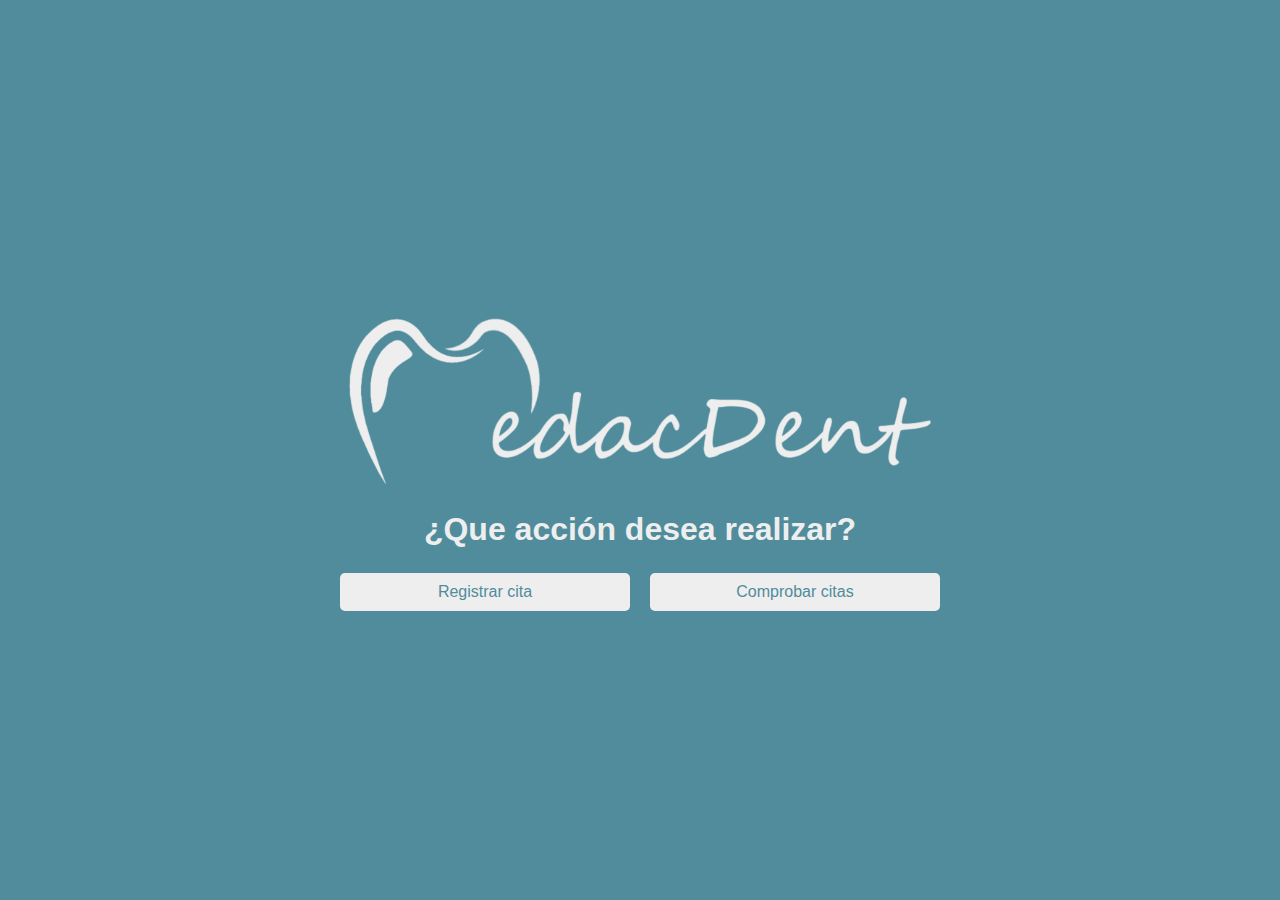
<file: index.html>
<!-- Página principal -->
<!DOCTYPE html>
<html lang="es">

<head>
    <meta charset="UTF-8">
    <meta name="viewport" content="width=device-width, initial-scale=1.0">
    <title>MedacDent</title>
    <link rel="stylesheet" href="index.css">
</head>

<body>

    <main>
        <!-- Logo -->
        <img src="logo.png" alt="Logo MedacDent">

        <!-- Botones -->
        <h1>¿Que acción desea realizar?</h1>
        <div class="a-group">
            <a href="registrar_cita.html" class="btn">Registrar cita</a>
            <a href="citas_registradas.html" class="btn">Comprobar citas</a>
        </div>
    </main>

</body>

</html>
</file>
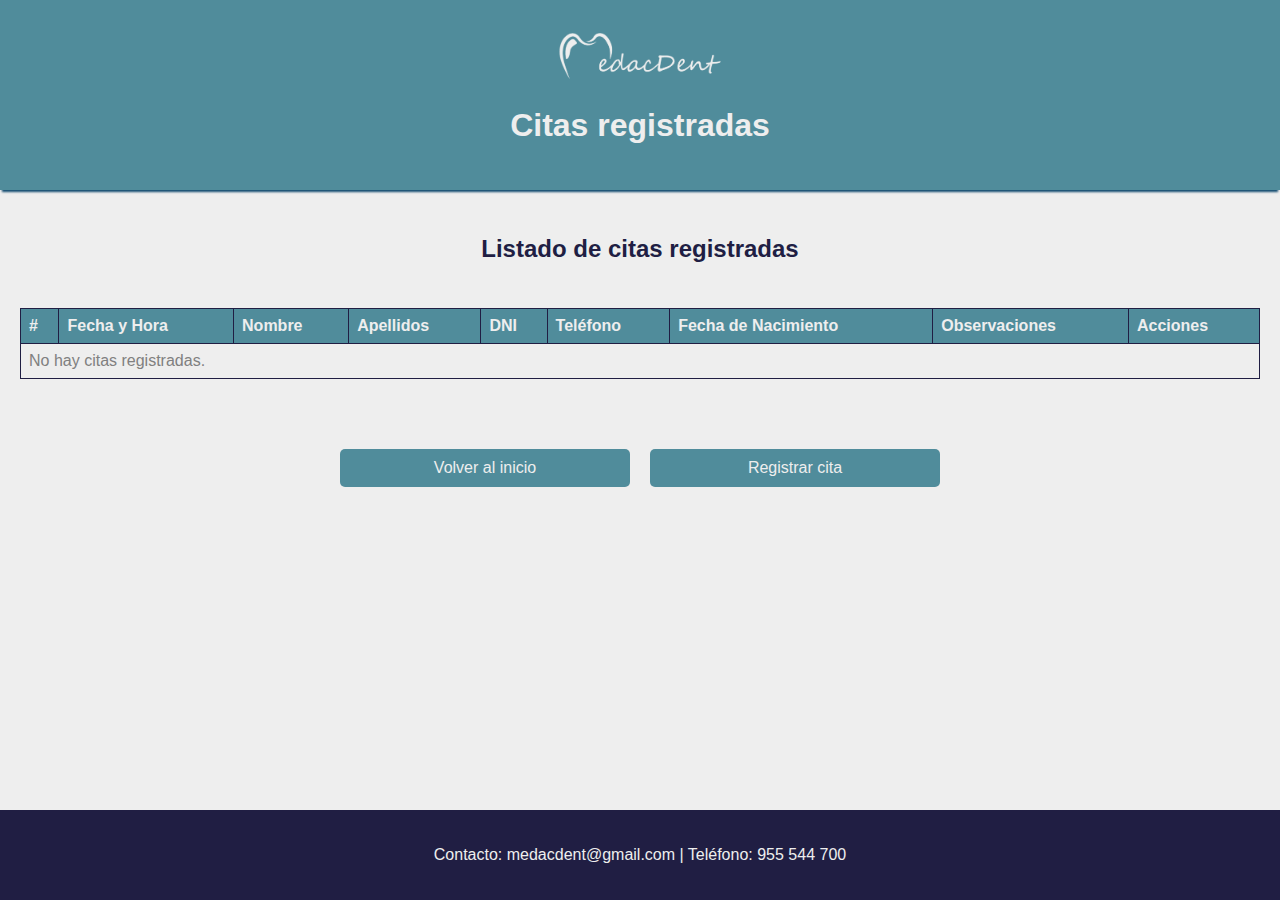
<file: citas_registradas.html>
<!-- Citas Registradas -->
<!DOCTYPE html>
<html lang="es">

<head>
    <meta charset="UTF-8">
    <meta name="viewport" content="width=device-width, initial-scale=1.0">
    <title>MedacDent - Citas registradas</title>
    <link rel="stylesheet" href="citas_registradas.css">
</head>

<body>
    <!-- Cabecera -->
    <header>
        <img src="logo.png" alt="Logo MedacDent">
        <h1>Citas registradas</h1>
    </header>

    <!-- Tabla de citas registradas -->
    <main>
        <h2>Listado de citas registradas</h2>
        <div class="tabla-citas"> 
            <table id="tabla_citas">
                <thead>
                    <tr>
                        <th>#</th>
                        <th>Fecha y Hora</th>
                        <th>Nombre</th>
                        <th>Apellidos</th>
                        <th>DNI</th>
                        <th>Teléfono</th>
                        <th>Fecha de Nacimiento</th>
                        <th>Observaciones</th>
                        <th>Acciones</th>
                    </tr>
                </thead>
                <tbody>
                    <!-- Aquí se insertarán las filas de citas -->
                    <tr id="fila-vacia" style="display: none;">
                        <td colspan="9">No hay citas registradas.</td>
                    </tr>
                </tbody>
            </table>
        </div>

        <!-- Botones -->
        <div class="a-group">
            <!-- Botón de acceso a la página de inicio -->
            <a href="index.html" class="btn">Volver al inicio</a>
            <!-- Botón de acceso a la lista de las citas registradas -->
            <a href="registrar_cita.html" class="btn">Registrar cita</a>
        </div>
    </main>

    <!-- Pie de página -->
    <footer>
        <p>Contacto: medacdent@gmail.com | Teléfono: 955 544 700</p>
    </footer>

    <script src="citas_registradas.js"></script>
</body>

</html>
</file>
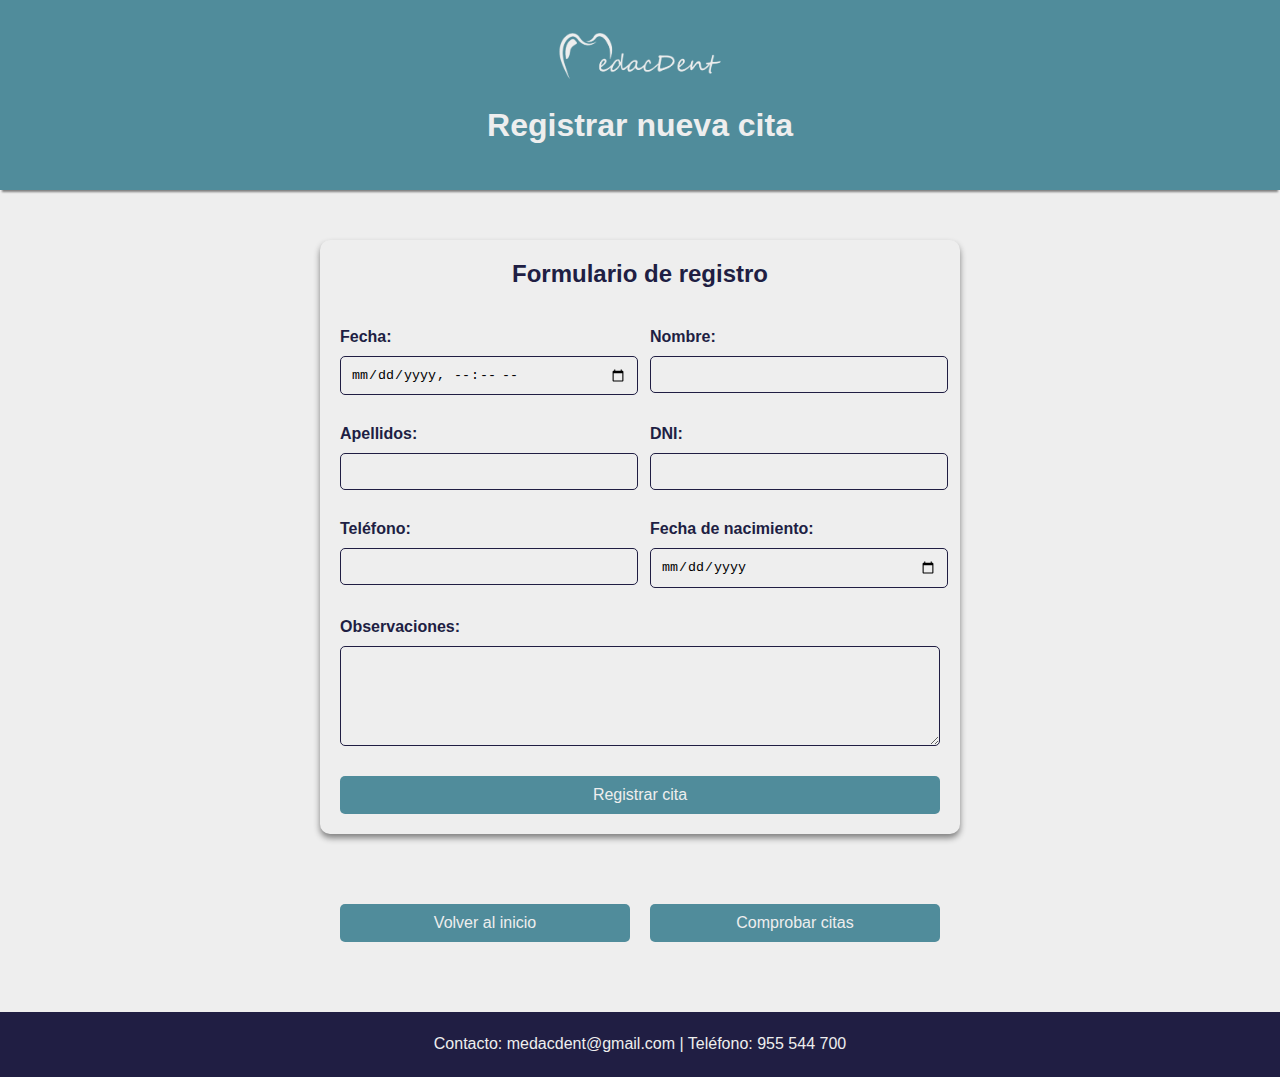
<file: registrar_cita.html>
<!-- Registro de citas -->
<!DOCTYPE html>
<html lang="es">

<head>
    <meta charset="UTF-8">
    <meta name="viewport" content="width=device-width, initial-scale=1.0">
    <title>MedacDent - Registrar nueva cita</title>
    <link rel="stylesheet" href="registrar_cita.css">
</head>

<body>
    <!-- Cabecera -->
    <header>
        <img src="logo.png" alt="Logo MedacDent">
        <h1>Registrar nueva cita</h1>
    </header>

    <!-- Formulario de registro -->
    <main>
        <!-- Formulario: -->
        <form id="formulario">
            <h2>Formulario de registro</h2>
            <!-- Fecha (día, mes, año, hora, minuto) -->
            <div class="form-group">
                <label for="fecha_hora">Fecha:</label>
                <input type="datetime-local" id="fecha_hora" name="fecha_hora" required>
                <span class="error-message" id="error-fecha_hora"></span>
            </div>

            <!-- Nombre -->
            <div class="form-group">
                <label for="nombre">Nombre:</label>
                <input type="text" name="nombre" id="nombre" required>
                <span class="error-message" id="error-nombre"></span>
            </div>

            <!-- Apellidos -->
            <div class="form-group">
                <label for="apellidos">Apellidos:</label>
                <input type="text" name="apellidos" id="apellidos" required>
                <span class="error-message" id="error-apellidos"></span>
            </div>

            <!-- DNI -->
            <div class="form-group">
                <label for="dni">DNI:</label>
                <input type="text" name="dni" id="dni" required pattern="^[0-9]{8}[A-Za-z]$">
                <span class="error-message" id="error-dni"></span>
            </div>

            <!-- Teléfono -->
            <div class="form-group">
                <label for="telefono">Teléfono:</label>
                <input type="tel" name="telefono" id="telefono" pattern="[0-9]{9}" required>
                <span class="error-message" id="error-telefono"></span>
            </div>

            <!-- Fecha de nacimiento -->
            <div class="form-group">
                <label for="fecha_nacimiento">Fecha de nacimiento:</label>
                <input type="date" name="fecha_nacimiento" id="fecha_nacimiento" required>
                <span class="error-message" id="error-fecha_nacimiento"></span>
            </div>

            <!-- Observaciones -->
            <div class="form-group full-width">
                <label for="observaciones">Observaciones:</label>
                <textarea name="observaciones" id="observaciones"></textarea>
                <span class="error-message" id="error-observaciones"></span>
            </div>

            <button type="submit">Registrar cita</button>
        </form>

        <div class="a-group">
            <!-- Botón de acceso a la página de inicio -->
            <a href="index.html" class="btn">Volver al inicio</a>
            <!-- Botón de acceso a la lista de las citas registradas -->
            <a href="citas_registradas.html" class="btn">Comprobar citas</a>
        </div>
    </main>

    <!-- Pie de página -->
    <footer>
        <p>Contacto: medacdent@gmail.com | Teléfono: 955 544 700</p>
    </footer>

    <script src="registrar_cita.js"></script>
</body>

</html>
</file>
<file: index.css>
/* Estilo general de la página */
body {
    font-family: Arial, Helvetica, sans-serif;
    background-color: #508C9B;
    color: #201E43;
    display: flex;
    justify-content: center;
    align-items: center;
    min-height: 100vh;
    margin: 0;
    padding: 0;
    text-align: center;
}

main {
    text-align: center;
}

/* Logo */
main img {
    height: auto;
    max-width: 600px;
    margin-bottom: 0;
}

main h1 {
    color: #EEEEEE;
    margin-bottom: 25px;
    margin-top: 0;
}

/* Botones */
.a-group {
    display: grid;
    grid-template-columns: 1fr 1fr;
    gap: 20px;
    max-width: 600px;
    margin: 0 auto;
}

.a-group .btn {
    text-align: center;
    padding: 10px 15px;
    background-color: #EEEEEE;
    color: #508C9B;
    border: none;
    border-radius: 5px;
    cursor: pointer;
    text-decoration: none;
    font-size: 16px;
    transition: background-color 0.3s;
}

.a-group .btn:hover {
    background-color: #c8c8c8;
}

/* Diseño responsive */
@media(max-width: 768px) {
    main img {
        max-width: 80%;
    }

    .a-group {
        grid-template-columns: 1fr;
        gap: 15;
    }

    .a-group .btn {
        font-size: 14px;
    }
}

@media (max-width: 480px) {
    main img {
        max-width: 95%;
    }

    .a-group {
        max-width: 95%;
        gap: 10px;
    }
}
</file>
<file: citas_registradas.css>
/* Estilo general de la página */
body {
    font-family: Arial, Helvetica, sans-serif;
    background-color: #EEEEEE;
    color: #201E43;
    margin: auto;
    padding: auto;
    text-align: center;
    justify-content: center;
}

/* Cabecera */
header {
    display: flex;
    flex-direction: column;
    align-items: center;
    justify-content: center;
    background-color: #508C9B;
    color: #EEEEEE;
    padding: 20px;
    box-shadow: 0 4px 2px -2px #134B70;
    height: 150px;
}

header img {
    height: 60px;
    width: auto;
}

/* Cuerpo principal */
main {
    display: flex;
    justify-content: center;
    flex-direction: column;
    align-items: center;
    padding: 20px;
}

main h2 {
    text-align: center;
    color: #201E43;
    padding: auto;
    margin-top: 25px;
}

/* Tabla */
.tabla-citas {
    width: 100%;
    overflow-x: auto;
    margin-top: 25px
}

table {
    width: 100%;
    border-collapse: collapse;
    text-align: center;
}

table th,
table td {
    border: 1px solid #201E43;
    padding: 0.5rem;
    text-align: left;
}

table th {
    background-color: #508C9B;
    color: #EEEEEE;
    font-weight: bold;
}

table button {
    margin: 2px auto;
    background-color: #508C9B;
    color: #EEEEEE;
    border: none;
    border-radius: 5px;
    cursor: pointer;
    transition: background-color 0.3s;
}

table button:hover {
    background-color: #134B70;
}

#fila-vacia {
    text-align: center;
    color: gray;
}

/* Botones */
.a-group {
    display: grid;
    grid-template-columns: 1fr 1fr;
    gap: 20px;
    width: 600px;
    margin: 50px auto;
    padding: 20px;
}

.a-group .btn {
    display: inline-block;
    text-align: center;
    padding: 10px 15px;
    background-color: #508C9B;
    color: #EEEEEE;
    border: none;
    border-radius: 5px;
    cursor: pointer;
    text-decoration: none;
    font-size: 16px;
    transition: background-color 0.3s;
}

.a-group .btn:hover {
    background-color: #134B70;
}

/* Pie de página */
footer {
    display: flex;
    align-items: center;
    justify-content: center;
    background-color: #201E43;
    color: #EEEEEE;
    padding: 20px;
    height: auto;
    position: fixed;
    bottom: 0;
    left: 0;
    right: 0;
    text-align: center;
}

/* Diseño responsive */
@media (max-width: 480px) {
    main img {
        max-width: 95%;
    }

    .a-group {
        grid-template-columns: 1fr;
        max-width: 95%;
        gap: 10px;
    }

    footer {
        font-size: 16px;
        padding: 10px;
        line-height: 1.5;
        text-align: center;
    }
}
</file>
<file: registrar_cita.css>
/* Estilo general de la página */
body {
    font-family: Arial, Helvetica, sans-serif;
    justify-content: center;
    background-color: #EEEEEE;
    color: #201E43;
    margin: 0;
    padding: 0;
}

/* Cabecera */
header {
    display: flex;
    flex-direction: column;
    align-items: center;
    justify-content: center;
    background-color: #508C9B;
    color: #EEEEEE;
    padding: 20px;
    box-shadow: 0 4px 2px -2px grey;
    height: 150px;
}

header img {
    max-height: 60px;
    width: auto;
}

/* Formulario */
form {
    display: grid;
    grid-template-columns: 1fr 1fr;
    gap: 20px;
    max-width: 600px;
    margin: 50px auto;
    padding: 20px;
    background-color: #EEEEEE;
    color: #201E43;
    border-radius: 10px;
    box-shadow: 0 4px 6px grey;
}

.form-group {
    display: flex;
    flex-direction: column;
}

.form-group.full-width {
    grid-column: span 2;
}

form label {
    font-weight: bold;
    color: #201E43;
}

form h2 {
    grid-column: span 2;
    text-align: center;
    margin-top: 0;
    color: #201E43;
}

form input {
    background-color: #EEEEEE;
    width: 95%;
    padding: 10px;
    margin: 10px 0;
    border: 1px solid #201E43;
    border-radius: 5px;
}

form textarea {
    resize: vertical;
    height: 100px;
    background-color: #EEEEEE;
    padding: 10px;
    margin: 10px 0;
    border: 1px solid #201E43;
    border-radius: 5px;
    box-sizing: border-box;
}


input:focus,
textarea:focus {
    border-color: #201E43;
    outline: none;
}

form button {
    grid-column: span 2;
    padding: 10px 15px;
    background-color: #508C9B;
    color: #EEEEEE;
    border: none;
    border-radius: 5px;
    cursor: pointer;
    transition: background-color 0.3s;
    font-size: 16px;
}

form button:hover {
    background-color: #134B70;
}

/* Botones */
.a-group {
    display: grid;
    grid-template-columns: 1fr 1fr;
    gap: 20px;
    max-width: 600px;
    margin: 50px auto;
    padding: 20px;
}

.a-group .btn {
    display: inline-block;
    text-align: center;
    padding: 10px 15px;
    background-color: #508C9B;
    color: #EEEEEE;
    border: none;
    border-radius: 5px;
    cursor: pointer;
    text-decoration: none;
    font-size: 16px;
    transition: background-color 0.3s;
}

.a-group .btn:hover {
    background-color: #134B70;
}

/*  Pie de página */
footer {
    display: flex;
    align-items: center;
    justify-content: center;
    background-color: #201E43;
    color: #EEEEEE;
    padding: 20px;
    height: 25px;
    bottom: 0;
    left: 0;
    right: 0;
}

/* Errores */
.error {
    border: 2px solid red;
    background-color: #ffe6e6;
}

input.error,
textarea.error {
    border: 2px solid red;
    background-color: #ffe6e6;
}

/* Diseño responsive */
@media (max-width: 480px) {
    .form-group {
        grid-column: 2 span;
    }

    .a-group {
        grid-template-columns: 1fr;
        max-width: 95%;
        gap: 10px;
    }

    main img {
        max-width: 95%;
    }

    .a-group {
        grid-template-columns: 1fr;
        max-width: 95%;
        gap: 10px;
    }

    footer {
        font-size: 16px;
        padding: 10px;
        line-height: 1.5;
        text-align: center;
    }
}



/* 
Paleta de colores usada
https://colorhunt.co/palette/201e43134b70508c9beeeeee
*/
</file>
